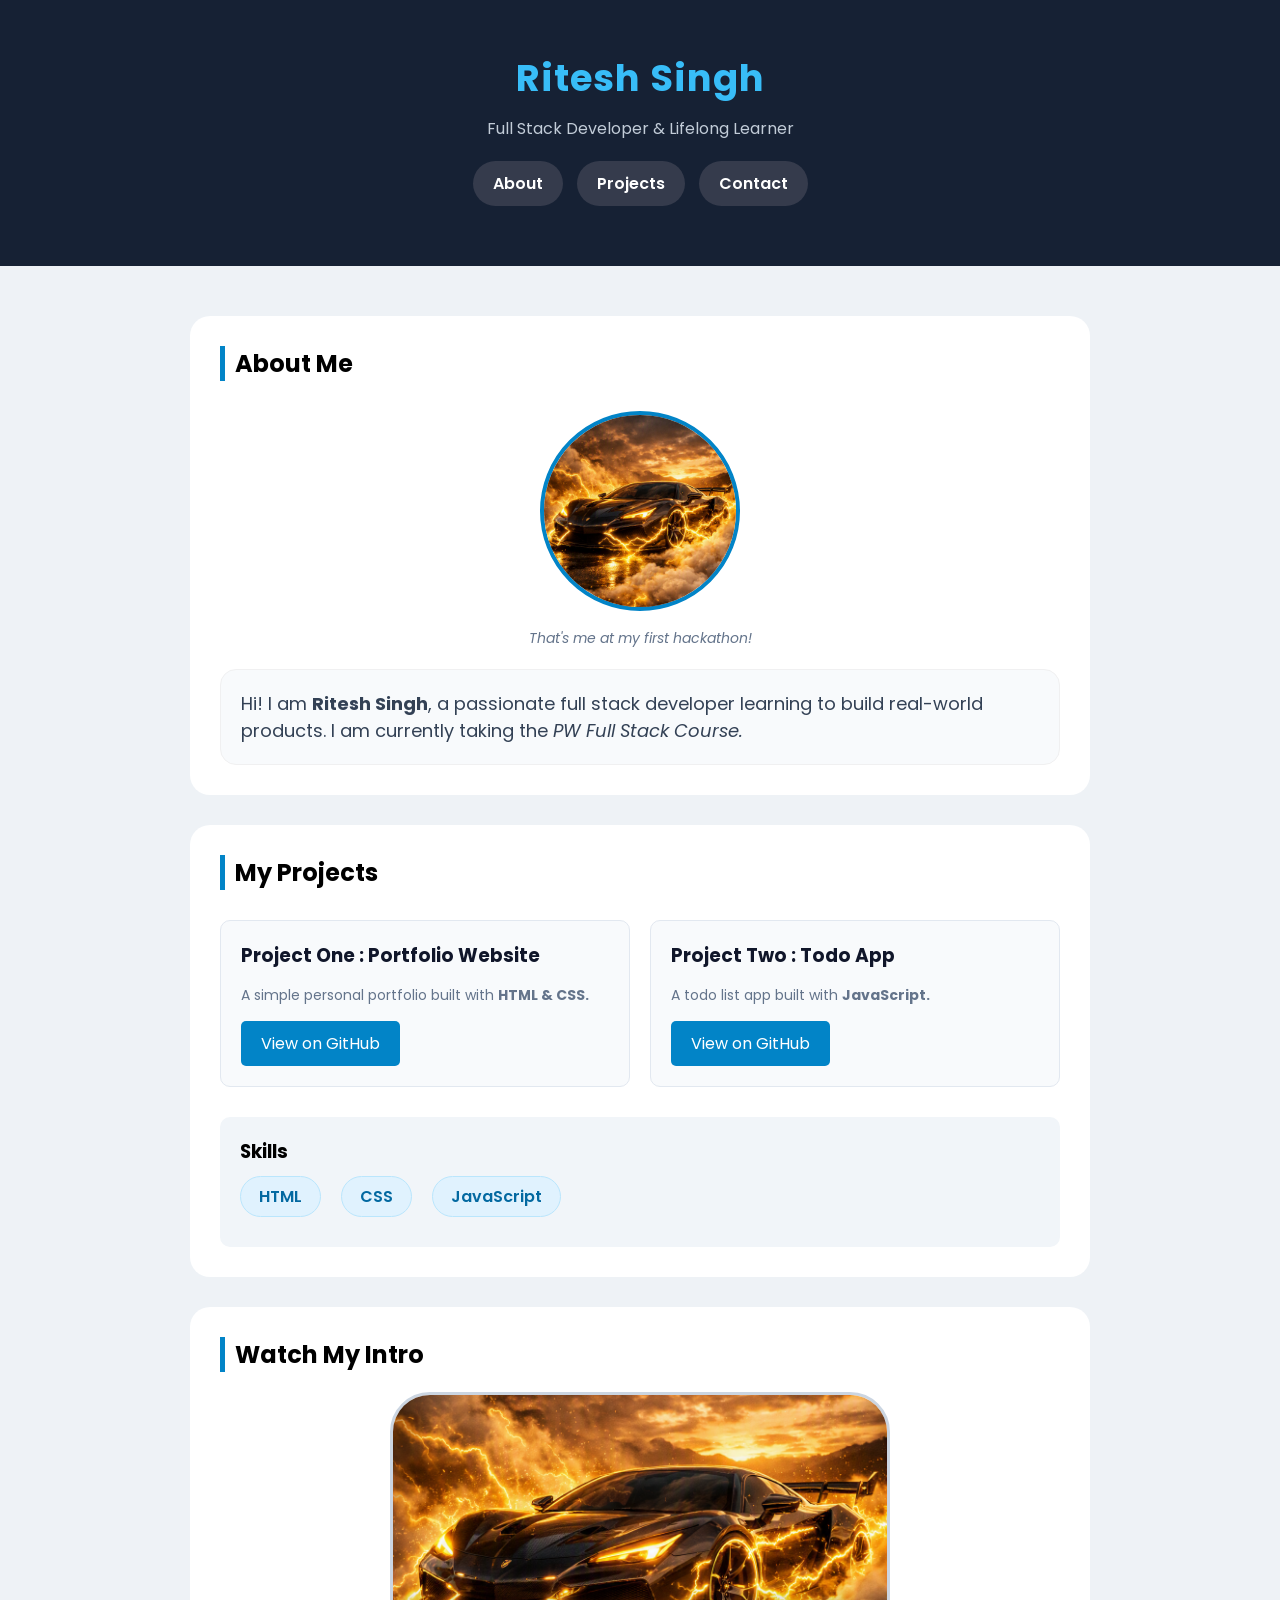
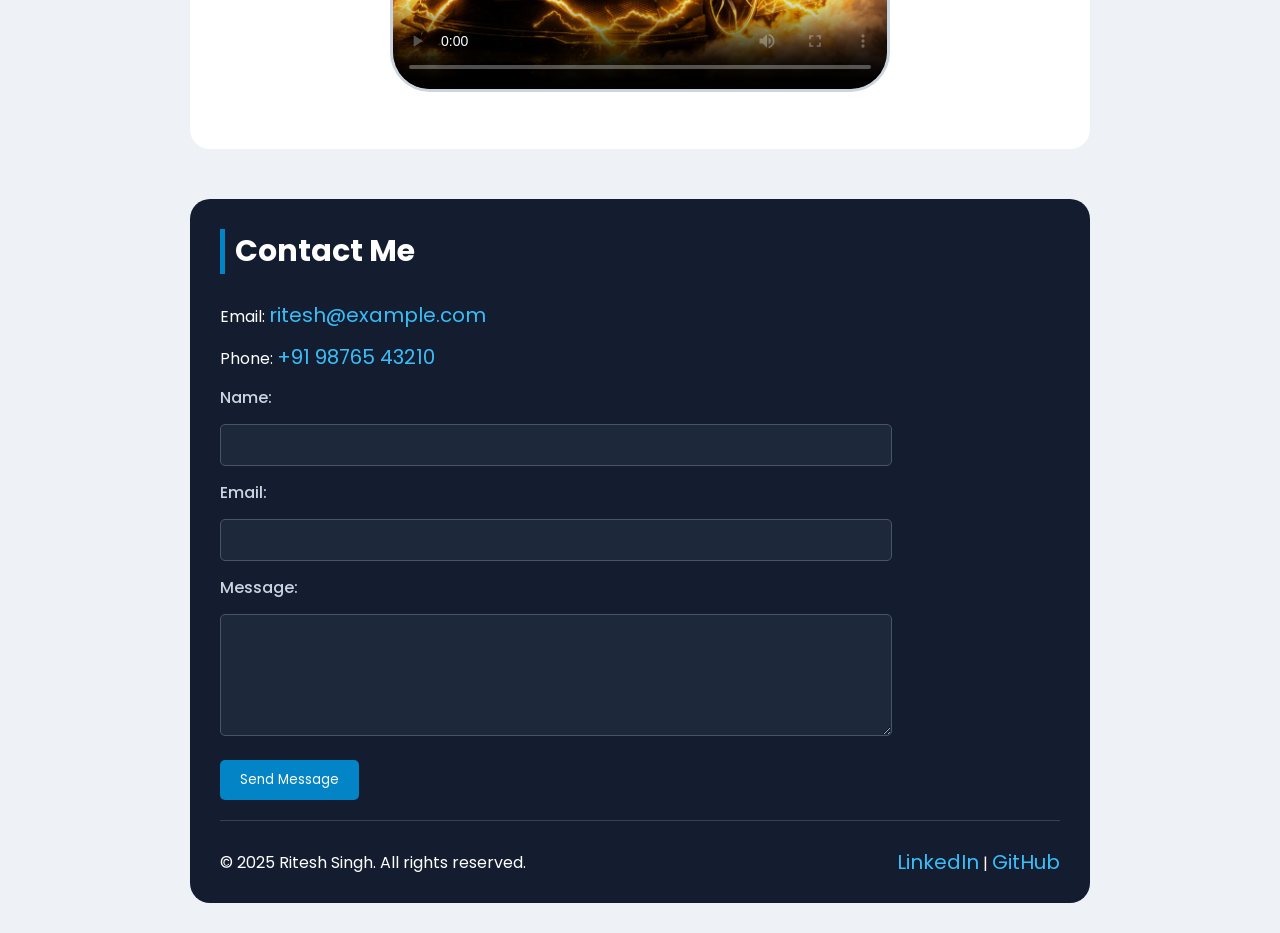
<file: Index.html>
<!DOCTYPE html>
<html lang="en">

<head>
    <meta charset="UTF-8">
    <meta name="viewport" content="width=device-width, initial-scale=1.0">
    <title>Ritesh Singh | Portfolio</title>
    <link rel="stylesheet" href="style.css">
</head>

<body>

    <header>
        <h1>Ritesh Singh</h1>
        <p>Full Stack Developer & Lifelong Learner</p>
        <nav>
            <a href="#about">About</a>
            <a href="#project">Projects</a>
            <a href="#intro">Contact</a>
        </nav>
    </header>

    <main>

        <section id="about">
            <h2>About Me</h2>
            <figure>
                <img src="car.png" width="200px" height="200px" alt="">
                <figcaption>That's me at my first hackathon!</figcaption>
            </figure>
            <p>Hi! I am <strong>Ritesh Singh</strong>, a passionate full stack developer learning to build real-world
                products. I am currently taking the <em>PW Full Stack Course.</em></p>
        </section>
        <section id="project">

            <h2>My Projects</h2>
            <div id="projects-card">

                <article>
                    <h3>Project One : Portfolio Website</h3>
                    <p>A simple personal portfolio built with <strong>HTML & CSS.</strong></p>
                    <a href="https://github.com/r65280251">View on GitHub</a>
                </article>
                <article>
                    <h3>Project Two : Todo App</h3>
                    <p>A todo list app built with <strong>JavaScript.</strong></p>
                    <a href="https://github.com/r65280251">View on GitHub</a>
                </article>

            </div>
            <div id="skills">

                <h3>Skills</h3>
                <ul>

                    <li>HTML</li>
                    <li>CSS</li>
                    <li>JavaScript</li>

                </ul>

            </div>
        </section>

        <section id="intro">
            <h2>Watch My Intro</h2>
            <video src="video.mp4" width="500px" height="300px" controls poster="car.png"></video>

        </section>
    </main>
    <footer>
        <h2>Contact Me</h2>
        <p>Email: <a href="mailto:ritesh@example.com">ritesh@example.com</a> </p>
        <p>Phone: <a href="tel:+919876543210">+91 98765 43210</a></p>
        <form action="">
            <label for="name">Name: </label>
            <input type="text" id="name">
            <br>
            <label for="email">Email: </label>
            <input type="email" id="email">
            <br>
            <label for="message">Message: </label>
            <textarea name="message" id="message" rows="5" cols="40"></textarea>
            <br>
            <button type="submit">Send Message</button>
        </form>
        <div id="lower-footer">
            <p>&copy; 2025 Ritesh Singh. All rights reserved.</p>
            <p>
                <a href="">LinkedIn</a> | <a href="https://github.com/r65280251">GitHub</a>
            </p>
        </div>
    </footer>
</body>

</html>
</file>
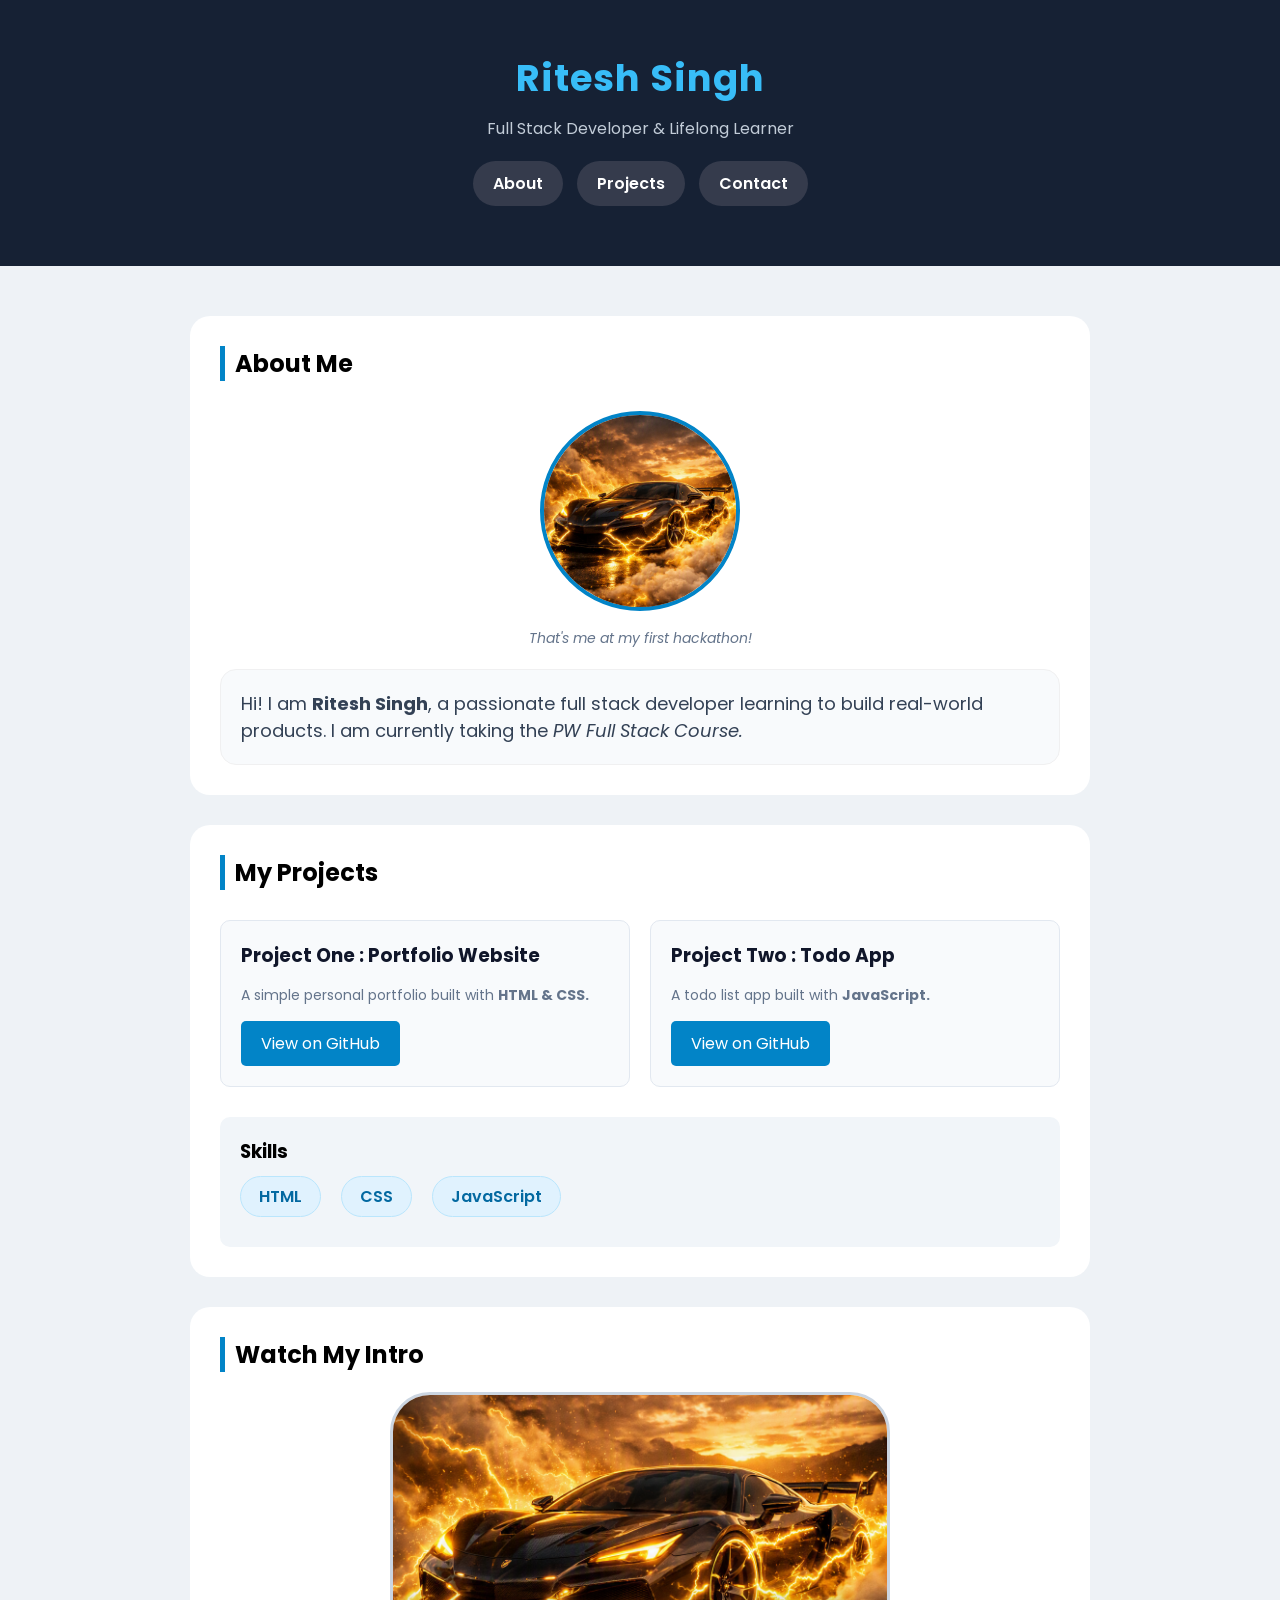
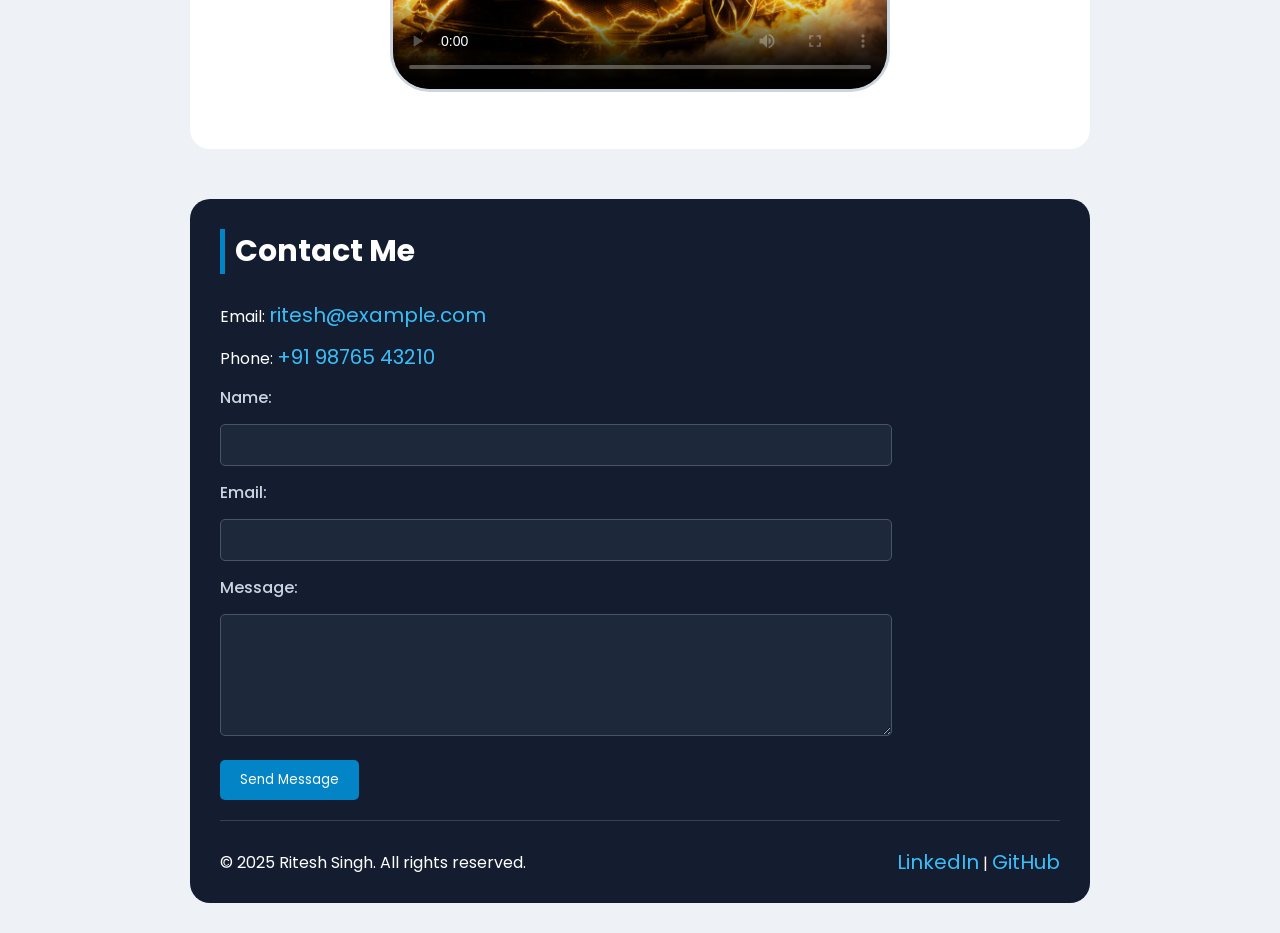
<file: portfolio.html>
<!DOCTYPE html>
<html lang="en">

<head>
    <meta charset="UTF-8">
    <meta name="viewport" content="width=device-width, initial-scale=1.0">
    <title>Ritesh Singh | Portfolio</title>
    <link rel="stylesheet" href="style.css">
</head>
<body>

    <header>
        <h1>Ritesh Singh</h1>
        <p>Full Stack Developer & Lifelong Learner</p>
        <nav>
            <a href="#about">About</a>
            <a href="#project">Projects</a>
            <a href="#intro">Contact</a>
        </nav>
    </header>

    <main>

        <section id="about">
            <h2>About Me</h2>
            <figure>
                <img src="car.png" width="200px" height="200px" alt="">
                <figcaption>That's me at my first hackathon!</figcaption>
            </figure>
            <p>Hi! I am <strong>Ritesh Singh</strong>, a passionate full stack developer learning to build real-world
                products. I am currently taking the <em>PW Full Stack Course.</em></p>
        </section>

        <section id="project">
            <h2>My Projects</h2>
            <div id="projects-card">
                <article>
                    <h3>Project One : Portfolio Website</h3>
                    <p>A simple personal portfolio built with <strong>HTML & CSS.</strong></p>
                    <a href="https://github.com/r65280251">View on GitHub</a>
                </article>

                <article>
                    <h3>Project Two : Todo App</h3>
                    <p>A todo list app built with <strong>JavaScript.</strong></p>
                    <a href="https://github.com/r65280251">View on GitHub</a>
                </article>
            </div>

            <div id="skills">
                <h3>Skills</h3>
                <ul>
                    <li>HTML</li>
                    <li>CSS</li>
                    <li>JavaScript</li>
                </ul>
            </div>

        </section>


        <section id="intro">
            <h2>Watch My Intro</h2>
            <video src="video.mp4" width="500px" height="300px" controls poster="car.png"></video>
        </section>


    </main>

    <footer>
        <h2>Contact Me</h2>

        <p>Email: <a href="mailto:ritesh@example.com">ritesh@example.com</a> </p>
        <p>Phone: <a href="tel:+919876543210">+91 98765 43210</a></p>

        <form action="">

            <label for="name">Name: </label>
            <input type="text" id="name">

            <br>

            <label for="email">Email: </label>
            <input type="email" id="email">

            <br>

            <label for="message">Message: </label>
            <textarea name="message" id="message" rows="5" cols="40"></textarea>

            <br>
            <button type="submit">Send Message</button>
        </form>


        <div id="lower-footer">
            <p>&copy; 2025 Ritesh Singh. All rights reserved.</p>
            <p>
                <a href="">LinkedIn</a> | <a href="https://github.com/r65280251">GitHub</a>
            </p>
        </div>
    </footer>


</body>

</html>
</file>
<file: style.css>
@import url('https://fonts.googleapis.com/css2?family=Poppins:ital,wght@0,100;0,200;0,300;0,400;0,500;0,600;0,700;0,800;0,900;1,100;1,200;1,300;1,400;1,500;1,600;1,700;1,800;1,900&display=swap');


* {
    padding: 0;
    margin: 0;
    box-sizing: border-box;
    font-family: "Poppins", sans-serif;
}

body {
    background-color: #EEF2F6;
}

header {
    background-color: #162134;
    color: white;
    text-align: center;
    padding: 50px 0;
}

h1 {
    color: #38BDF8;
    font-size: 37px;
    letter-spacing: 1px;
}

header p {
    color: #C2CCD8;
    padding: 10px 0;
}

header nav a {
    display: inline-block;
    text-decoration: none;
    background-color: #353B4C;
    color: white;
    border-radius: 30px;
    padding: 10px 20px;
    margin: 10px 5px;
    font-weight: 600;
}

header nav a:hover {
    background-color: #0284C7;
}

main {
    margin: 50px auto;
    /* background-color: white; */
    max-width: 900px;
}

#about,
#project,
#intro {
    background-color: white;
    padding: 30px;
    border-radius: 20px;
    margin-bottom: 30px;
}

#about h2,
#project h2,
#intro h2 {

    border-left: 5px solid #0284C7;
    padding-left: 10px;



}

#about figure {
    text-align: center;
    padding: 20px 0;

}

#about figure img {
    border-radius: 50%;
    border: 4px solid #0284C7;
    margin: 10px 0;
    transition: all 1s;
    object-fit: cover;
    filter: blur(0.5px);
}

#about figure img:hover { 
    transform: scale(1.1);
    box-shadow: 0px 10px 10px rgba(128, 128, 128, 0.348);
    filter: none;
}
#about figure figcaption {
    color: #64748B;
    font-style: italic;
    font-size: 14px;
}

#about p {
    border-radius: 16px;
    background-color: #F8FAFC;
    padding: 20px;
    border: 1px solid #f0f0f1;
    font-size: 18px;
    color: #334155;
}

#projects-card {
    display: flex;
    gap: 20px;
    margin: 30px 0;
    flex-wrap: wrap;

}

#projects-card article {
    flex: 1;
    background-color: #F8FAFC;
    border-radius: 10px;
    padding: 20px;
    border: 1px solid #E2E8F0;
    color: #10162A;
    transition: all 0.5s;
}

#projects-card article:hover {
    transform: translateY(-5px);
    box-shadow: 0px 10px 10px rgba(0, 0, 0, 0.101);
}

#projects-card article p {
    font-size: 14px;
    color: #64748B;
    margin: 15px 0;
}


#projects-card article a {
    border-radius: 5px;
    background-color: #0284C7;
    padding: 10px 20px;
    display: inline-block;
    color: white;
    text-decoration: none;
}

#skills {
    background-color: #F1F5F9;
    border-radius: 10px;
    padding: 20px;
}

#skills ul {
    list-style-type: none;
    display: flex;
    gap: 20px;
    padding: 10px 0;
    flex-wrap: wrap;
}

#skills ul li {
    background-color: #E0F2FE;
    border-radius: 30px;
    border: 1px solid #BAE6FD;
    padding: 7px 18px;
    color: #0369A1;
    font-weight: 600;
}

#intro {
    text-align: center;
}

#intro h2 {
    text-align: left;
}

#intro video {
    margin: 20px 0;
    object-fit: cover;
    max-width: 100%;
    /* height: 50%; */
    border-radius: 40px;
    border: 3px solid #CBD5E1;
}

footer {
    margin: 50px auto;
    max-width: 900px;
    background-color: #141D30;
    padding: 30px 30px 0;
    border-radius: 20px;
    margin-bottom: 30px;
}

footer h2 {
    border-left: 5px solid #0284C7;
    padding-left: 10px;
    color: white;
    font-size: 30px;
    margin-bottom: 20px;
}

footer p {
    color: white;
    padding: 6px 0;
}

footer p a {
    text-decoration: none;
    color:#38BDF8;
    font-size: 20px;
}

footer p a:hover {
    text-decoration: underline;
    color:#38BDF8;
}

form label {
    display: block;
    margin: 7px 0;
    color: #CBD5E1;
    font-weight: 500;
}
form {
    max-width:80%;
}

form input[type="text"],
form input[type="email"],
textarea{
    width: 100%;
    background-color: #1E283B;
    outline: none;
    border: 1px solid #475569;
    border-radius: 5px;
    padding: 10px 20px;
    color: white;
    margin: 7px 0;
}

form button {
    background-color: #0284C7;
     border-radius: 5px;
    padding: 10px 20px;
    display: inline-block;
    color: white;
    outline: none;
    border: none;
    margin: 10px 0;
}

#lower-footer {
    display: flex;
    justify-content: space-between;
    align-items: center;
    flex-wrap: wrap;
    border-top: 1px solid rgba(128, 128, 128, 0.348);
    padding: 20px 0;
    margin-top: 10px;
}
</file>
